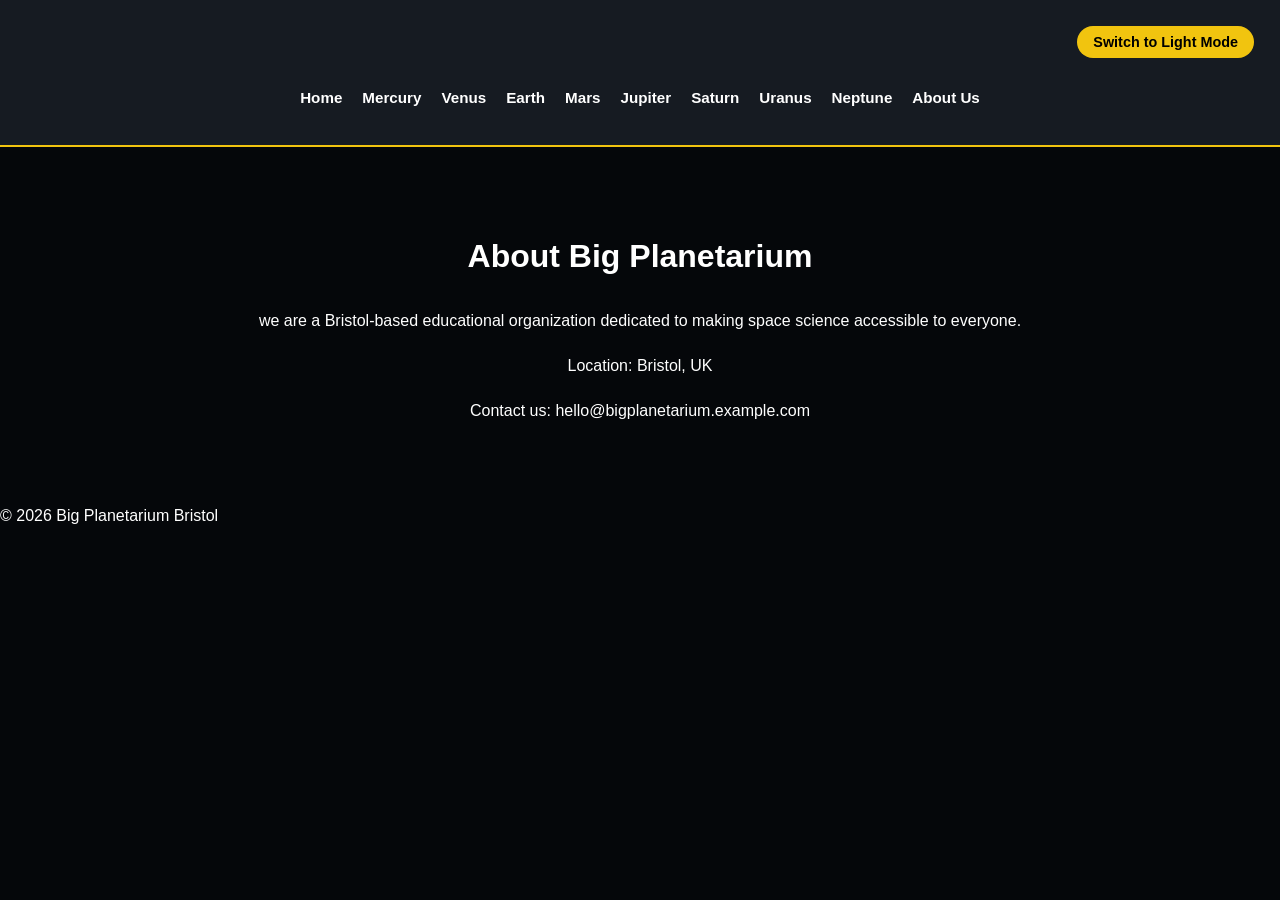
<file: about.html>
<!DOCTYPE html>
<html lang="en">

<head>
    <meta charset="UTF-8">
    <meta name="viewport" content="width=device-width, initial-scale=1.0">
    <title>About Us | Big Planetarium</title>
    <link rel="stylesheet" href="style.css">
</head>

<body>
    <header>
        <div class="theme-toggle"> <!-- this is the header section of the about us page, which includes a theme toggle button
            and a navigation menu. The theme toggle button allows users to switch between light and dark modes for
            better accessibility and user experience. The navigation menu provides links to different pages of the
            website, including Home, Mercury, Venus, Earth, Mars, Jupiter, Saturn, Uranus, Neptune, and About Us.-->
            <button id="theme-btn" aria-label="Toggle Light and Dark Mode">Switch to Light Mode</button>
        </div>
        <nav aria-label="Primary Navigation">
            <ul>
                <li><a href="index.html">Home</a></li>
                <li><a href="mercury.html">Mercury</a></li>
                <li><a href="venus.html">Venus</a></li>
                <li><a href="earth.html">Earth</a></li>
                <li><a href="mars.html">Mars</a></li>
                <li><a href="jupiter.html">Jupiter</a></li>
                <li><a href="saturn.html">Saturn</a></li>
                <li><a href="uranus.html">Uranus</a></li>
                <li><a href="neptune.html">Neptune</a></li>
                <li><a href="about.html">About Us</a></li>
            </ul>
        </nav>
    </header>

    <main>
        <!-- this is the main content of the about us page, which includes information about the organization, 
         its mission, and contact details. It also includes a heading and a paragraph describing the organization. -->
        <h1>About Big Planetarium</h1>
        <p> we are a Bristol-based educational organization dedicated to making space science accessible to everyone.
        </p>
        <p>Location: Bristol, UK</p>
        <p>Contact us: hello@bigplanetarium.example.com</p>
    </main>

    <footer>
        <p>&copy; 2026 Big Planetarium Bristol</p>
    </footer>
    <script src="script.js"></script>
</body>

</html>
</file>
<file: style.css>
/* this is the root CSS variables for the dark theme */
/* the root selector uses CSS variables to define the color scheme for the website, 
including background color, text color, accent color, and navigation background. 
These variables allow for easy theming and maintenance of the site's design. 
The body and header styles set the overall look and feel of the website,
 while the navigation styles ensure a user-friendly interface.
  The media query at the end ensures that the layout is responsive on smaller screens. 
  Additionally, there are styles for light mode that can be toggled using JavaScript to enhance accessibility and user experience. */
:root {
    --bg-color: #05070a;
    --text-color: #ffffff;
    --accent-color: #f1c40f;
    --nav-bg: #161b22;
}

body {
    background-color: var(--bg-color);
    color: var(--text-color);
    font-family: 'Segoe UI', Tahoma, Geneva, Verdana, sans-serif;
    line-height: 1.8;
    margin: 0;
    padding: 0;
}

header {
    background-color: var(--nav-bg);
    padding: 1rem;
    border-bottom: 2px solid var(--accent-color);
}

nav ul {
    list-style: none;
    display: flex;
    flex-wrap: wrap;
    justify-content: center;
    padding: 0;
}

nav a {
    color: white;
    text-decoration: none;
    font-weight: bold;
    font-size: 0.95rem;
    padding: 10px;
}

/* Keyboard Navigation Visibility  */
nav a:focus,
nav a:hover {
    outline: 3px solid var(--accent-color);
    color: var(--accent-color);
}

.active {
    border-bottom: 3px solid var(--accent-color);
}

main {
    max-width: 900px;
    margin: 40px auto;
    padding: 20px;
    text-align: center;
}

img,
.video-container {
    max-width: 100%;
    height: auto;
    border-radius: 12px;
    margin-top: 20px;
}

button {
    background-color: var(--accent-color);
    color: black;
    border: none;
    padding: 15px 30px;
    font-size: 1.2rem;
    border-radius: 8px;
    cursor: pointer;
    font-weight: bold;
}

/* Container to maintain aspect ratio */
.iframe-container {
    position: relative;
    width: 100%;
    padding-bottom: 56.25%;
    /* 16:9 Aspect Ratio */
    height: 0;
    overflow: hidden;
    margin-top: 20px;
    border: 2px solid #f1c40f;
    border-radius: 12px;
}

.iframe-container iframe {
    position: absolute;
    top: 0;
    left: 0;
    width: 100%;
    height: 100%;
    border: 0;
}

@media (max-width: 600px) {
    main {
        margin: 20px auto;
        padding: 12px;
    }
}

.video-container {
    position: relative;
    width: 100%;
    padding-bottom: 56.25%;
    height: 0;
    overflow: hidden;
    border-radius: 12px;
    margin-top: 20px;
}

.video-container iframe {
    position: absolute;
    top: 0;
    left: 0;
    width: 100%;
    height: 100%;
    border: 0;
}

/* Light Mode Theme */
body.light-mode {
    --bg-color: #f4f4f9;
    --text-color: #1a1a2e;
    --nav-bg: #e0e0e5;
}

body.light-mode header {
    border-bottom: 2px solid #2980b9;
    /* Change accent color for light mode if desired */
}

body.light-mode nav a {
    color: #1a1a2e;
}

/* Style for the toggle button itself */
.theme-toggle {
    text-align: right;
    padding: 10px;
}

#theme-btn {
    padding: 8px 16px;
    font-size: 0.9rem;
    background-color: var(--accent-color);
    color: black;
    border-radius: 20px;
}
</file>
